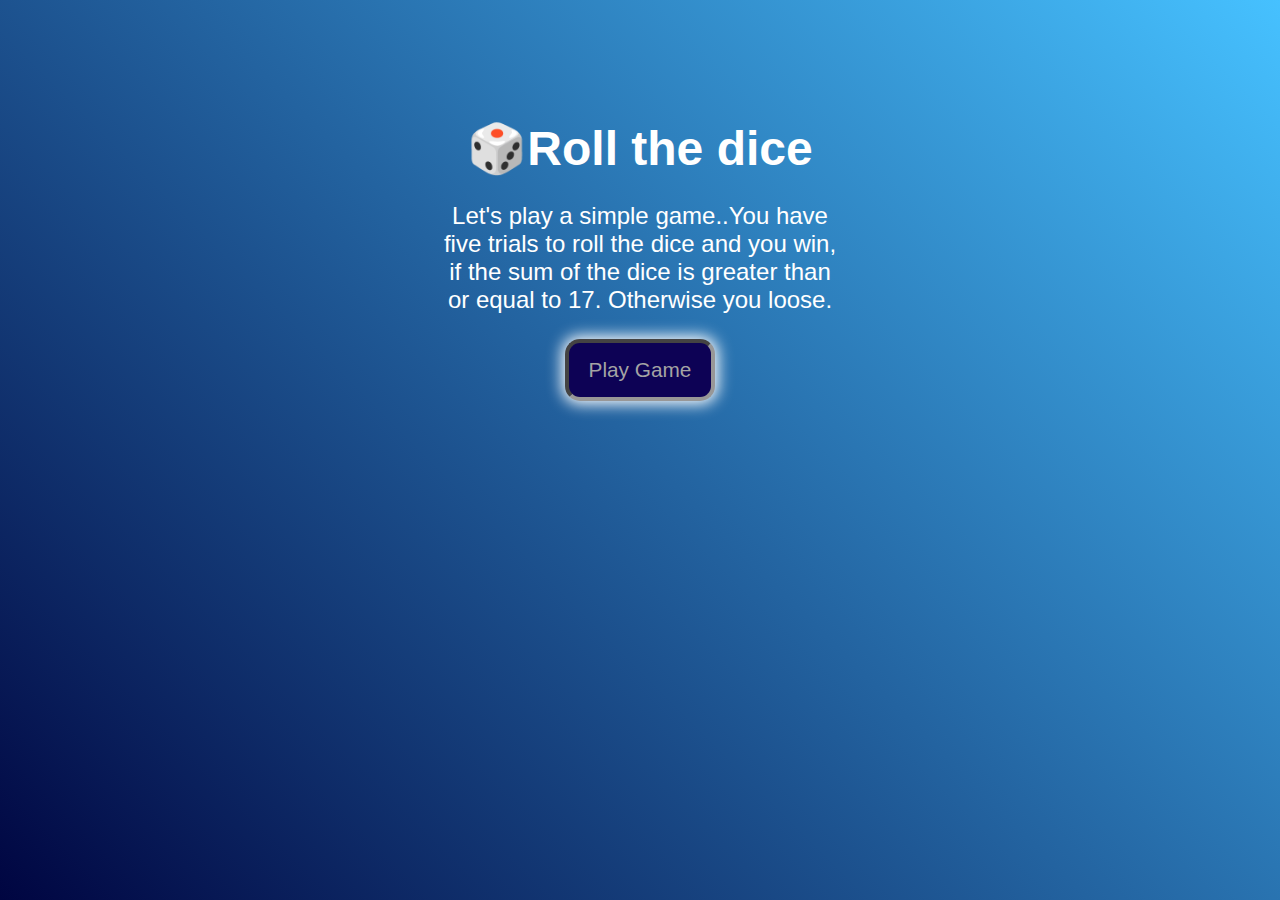
<file: index.html>
<!DOCTYPE html>
<html lang="en">
  <head>
    <meta charset="UTF-8" />
    <meta name="viewport" content="width=device-width, initial-scale=1.0" />
    <link rel="stylesheet" href="style.css" />
    <link rel="stylesheet" href="query.css" />
    <title>🎲Roll the dice</title>
  </head>
  <body>
    <section class="welcome">
      <h1>🎲Roll the dice</h1>
      <p class="instructions">
        Let's play a simple game..You have five trials to roll the dice and you
        win, if the sum of the dice is greater than or equal to 17. Otherwise
        you loose.
      </p>
      <button class="btn">
        <a href="rollDice.html">Play Game</a>
      </button>
    </section>
  </body>
</html>
</file>
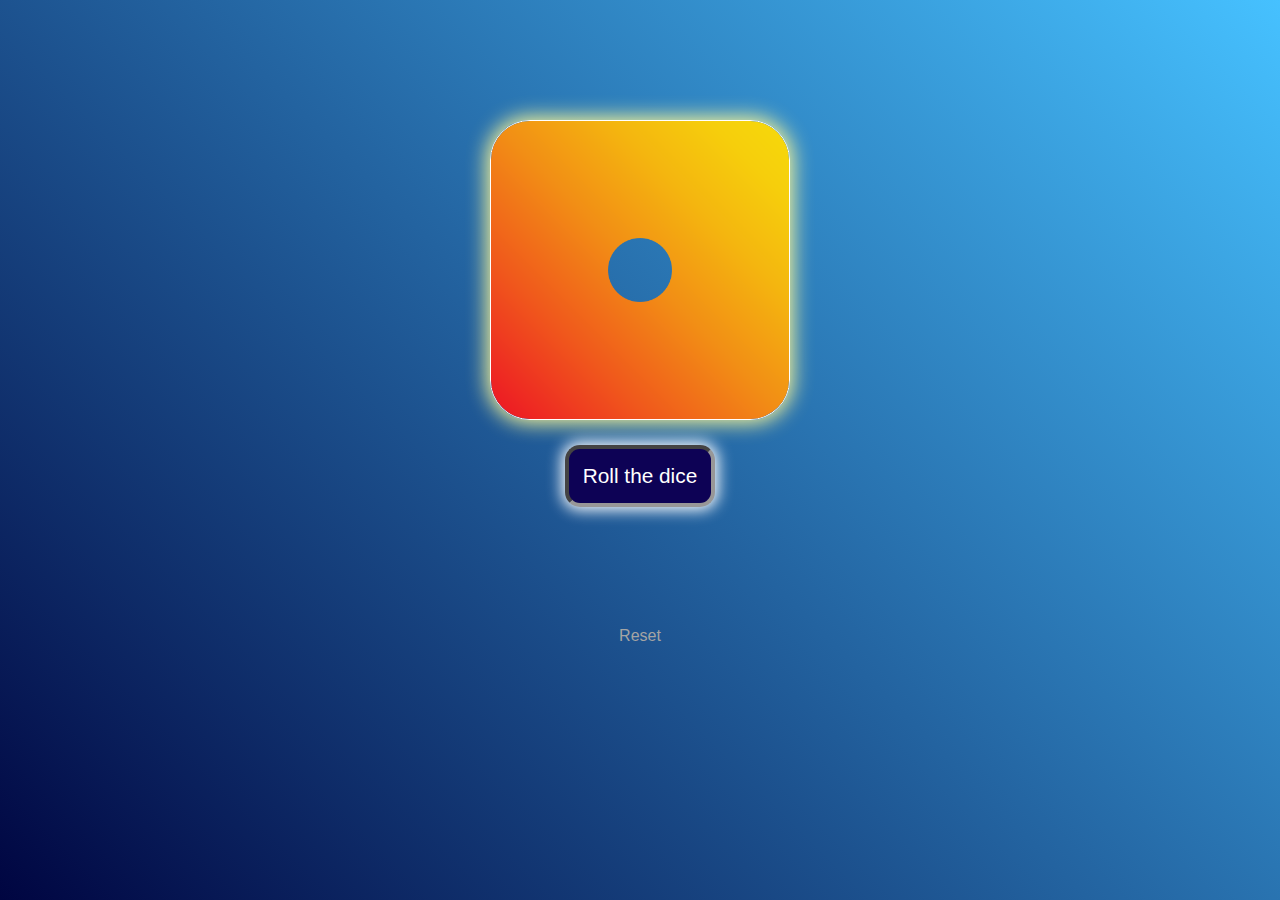
<file: rollDice.html>
<!DOCTYPE html>
<html lang="en">
  <head>
    <meta charset="UTF-8" />
    <meta name="viewport" content="width=device-width, initial-scale=1.0" />
    <link rel="stylesheet" href="style.css" />
    <link rel="stylesheet" href="query.css" />
    <title>Dice</title>
  </head>
  <body>
    <section class="cube">
      <img src="images/1.png" class="cube-image" alt="" />
      <button class="btn">Roll the dice</button>
    </section>
    <section class="result"></section>
    <section class="reset-btn">
      <a href="rollDice.html">Reset</a>
    </section>
    <script src="script.js"></script>
  </body>
</html>
</file>
<file: style.css>
* {
  margin: 0;
  padding: 0;
  box-sizing: border-box;
}

body {
  background: linear-gradient(45deg, #000541, #46c1ff);
  background-repeat: no-repeat;
  background-attachment: fixed;
}

html {
  font-family: "Lucida Sans", "Lucida Sans Regular", "Lucida Grande",
    "Lucida Sans Unicode", Geneva, Verdana, sans-serif;
}

/* .welcome {
  display: flex;
  flex-direction: column;
  align-items: center;
  justify-content: center;
  color: antiquewhite;
} */

.cube,
.welcome {
  display: flex;
  flex-direction: column;
  align-items: center;
  margin: 120px auto;
  gap: 25px;
  width: 400px;
}

h1 {
  font-size: 3rem;
  text-align: center;
  color: white;
}

.instructions {
  font-size: 1.5rem;
  text-align: center;
  color: white;
}

.btn {
  margin: 0 auto;
  width: 150px;
  padding: 15px 0;
  border-radius: 15px;
  border: 4px inset rgb(152, 151, 151);
  background-color: rgb(13, 2, 85);
  box-shadow: rgb(255, 255, 255) 0 0 15px 3px;
  font-size: 1.3rem;
  color: white;
  cursor: pointer;
}

.btn:active {
  box-shadow: rgb(255, 255, 255) 0 0 10px 2px;
  cursor: pointer;
}

img {
  box-shadow: rgb(251, 247, 148) 0 0 20px 3px;
  border-radius: 40px;
  border: 1px solid rgb(255, 255, 255);
  width: 300px;
}

.result {
  text-align: center;
  color: white;
}

.result p {
  font-size: 1.7rem;
}

.reset-btn {
  text-align: center;
  margin-top: 25px;
  font-size: 1rem;
}

a {
  text-decoration: none;
  color: #a4a4a4;
}
</file>
<file: query.css>
@media screen and (max-width: 600px) {
  .cube,
  .welcome {
    display: flex;
    flex-direction: column;
    margin: 80px auto;
    max-width: 300px;
    gap: 40px;
  }

  h1 {
    font-size: 2rem;
  }
}
</file>
